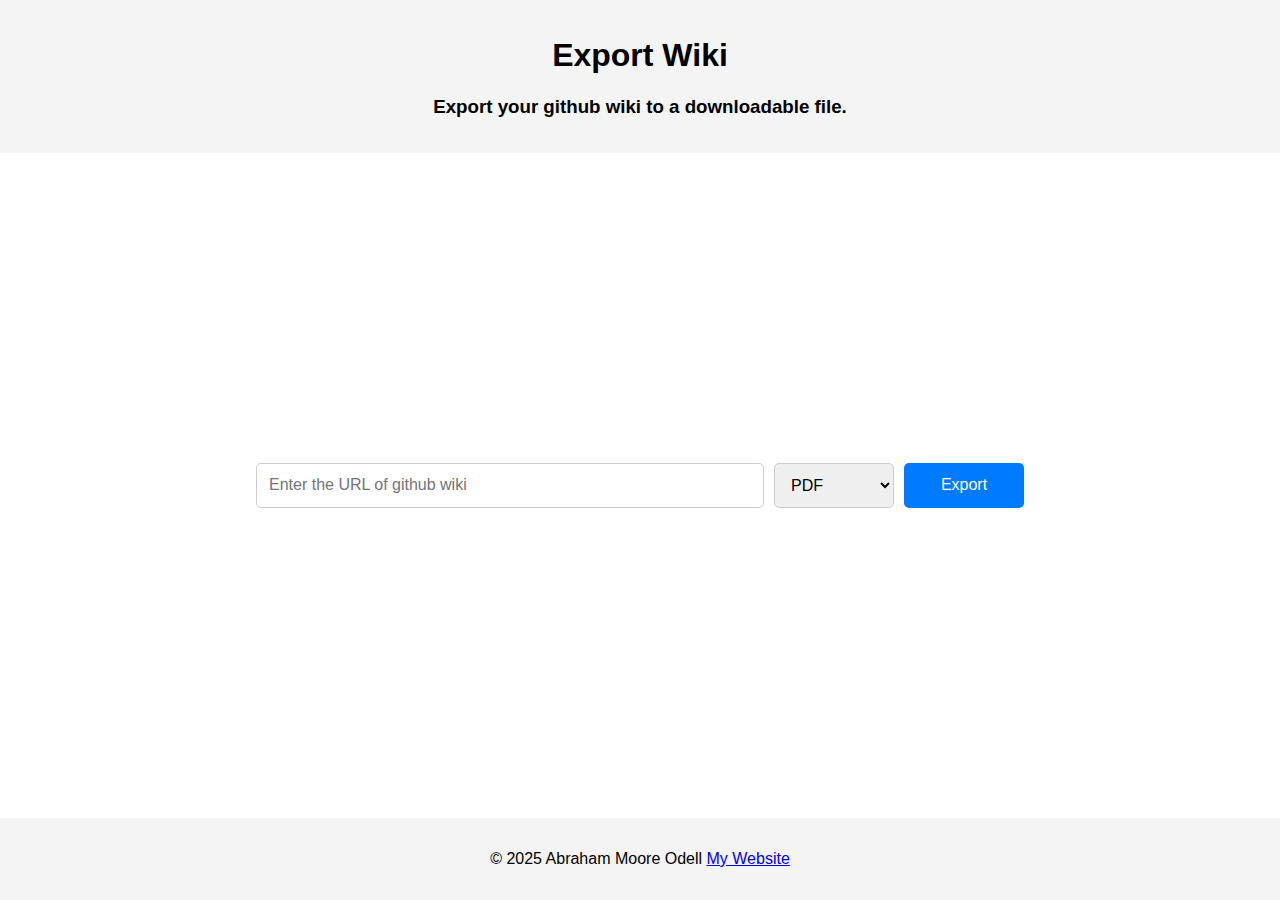
<file: index.html>
<!DOCTYPE html>
<html>
<head>
  <title>Export Wiki</title>
  <link rel="stylesheet" type="text/css" href="style.css">
</head>

<body>
  <header>
    <h1>Export Wiki</h1>
    <h3>Export your github wiki to a downloadable file.</h3>
  </header>

  <main>
    <div class="entry">
      <input type="url" id="wiki-url" placeholder="Enter the URL of github wiki">
      <select id="export-type">
        <option value="pdf">PDF</option>
        <option value="md">Markdown</option>
      </select>
      <button id="export-button">Export</button>
    </div>
  </main>

  <footer>
    <p>© 2025 Abraham Moore Odell <a href="https://abemo.github.io/abemo/" target="_blank">My Website</a></p>
  </footer>

  <script src="script.js"></script>
</body>
</html>
</file>
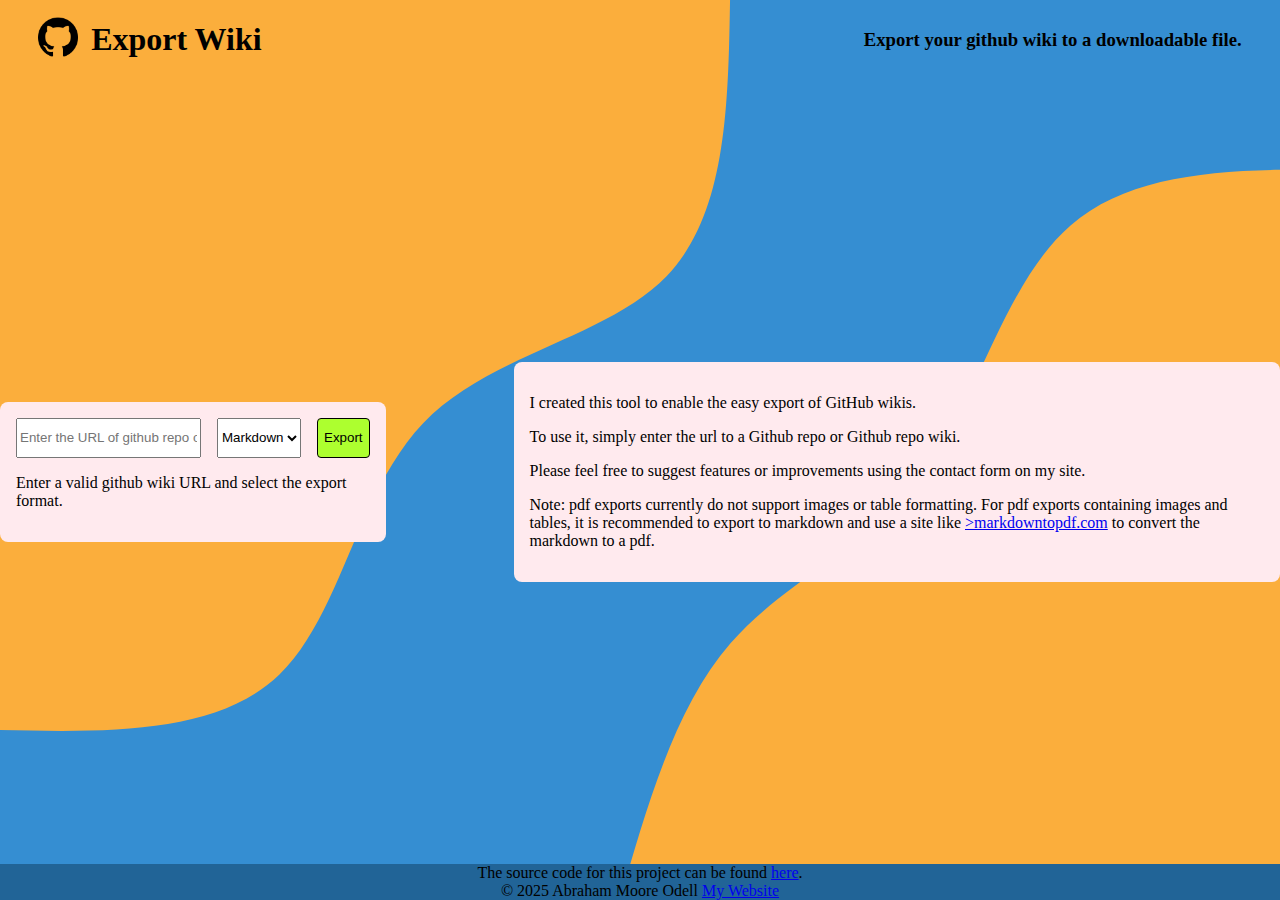
<file: frontend/index.html>
<!DOCTYPE html>
<html lang="en">
<head>
  <title>Export Wiki</title>
  <link rel="stylesheet" type="text/css" href="style.css">

  <link rel="apple-touch-icon" sizes="180x180" href="favicon/apple-touch-icon.png">
  <link rel="icon" type="image/png" sizes="32x32" href="favicon/favicon-32x32.png">
  <link rel="icon" type="image/png" sizes="16x16" href="favicon/favicon-16x16.png">
  <link rel="manifest" href="favicon/site.webmanifest">

  <meta name="description" content="Easily export your GitHub wiki into PDF, Markdown, or HTML files. Free and fast tool.">
  <meta name="keywords" content="GitHub wiki export, PDF export, Markdown export, HTML export, documentation tools">
  <meta name="author" content="Abraham Moore Odell">
</head>

<body>
  <header>
    <div id="header-left">
      <img src="assets/github-logo.png" alt="Github Logo" id="github-logo">
      <h1>Export Wiki</h1>
    </div>
    <h3>Export your github wiki to a downloadable file.</h3>
  </header>

  <main>
    <div id="entry">
      <div id="input-area">
        <input type="url" id="wiki-url" placeholder="Enter the URL of github repo or wiki...">
        <select id="export-type">
          <option value="MARKDOWN">Markdown</option>
          <option value="HTML">HTML</option>
          <option value="PDF">PDF</option>
        </select>
        <button id="export-button">Export</button>
      </div>

      <p id="status">Enter a valid github wiki URL and select the export format.</p>
    </div>

    <div id="blurb">
      <p>I created this tool to enable the easy export of GitHub wikis.</p>
      <p>To use it, simply enter the url to a Github repo or Github repo wiki.</p>
      <p>Please feel free to suggest features or improvements using the contact form on my site.</p>
      <p>Note: pdf exports currently do not support images or table formatting. For pdf exports containing images and tables, it is recommended to export to markdown and use a site like <a href="https://www.markdowntopdf.com/" target="_blank">>markdowntopdf.com</a> to convert the markdown to a pdf.</p>
    </div>
  </main>

  <footer>
    <p>The source code for this project can be found <a href="https://github.com/abemo/export-wiki" target="_blank">here</a>.</p>
    <p>© 2025 Abraham Moore Odell <a href="https://abemo.github.io/abemo/" target="_blank">My Website</a></p>
  </footer>

  <script src="script.js"></script>
  <script src="pdf_warning.js"></script>
</body>
</html>
</file>
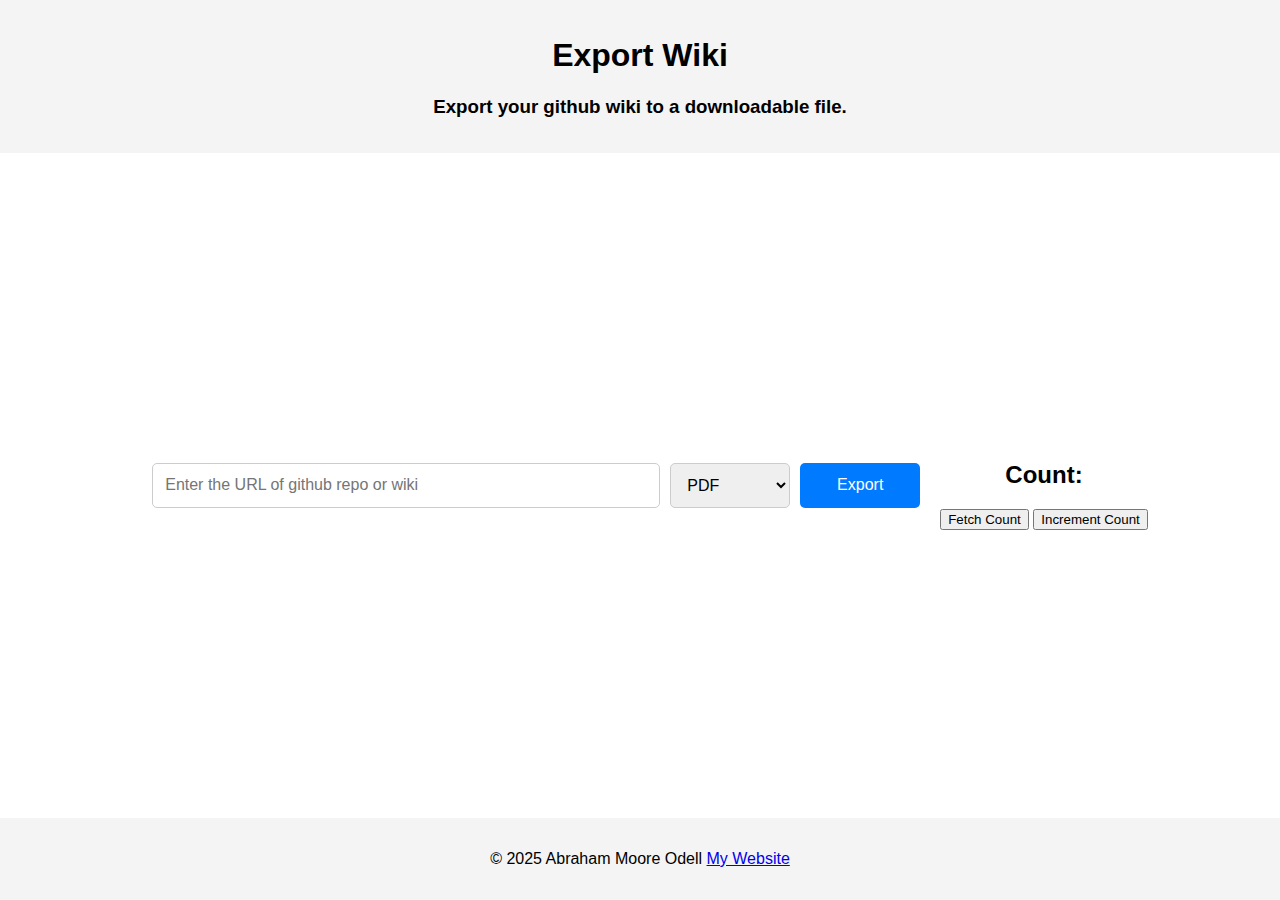
<file: view/index.html>
<!DOCTYPE html>
<html lang="en">
<head>
  <title>Export Wiki</title>
  <link rel="stylesheet" type="text/css" href="style.css">

  <link rel="apple-touch-icon" sizes="180x180" href="favicon/apple-touch-icon.png">
  <link rel="icon" type="image/png" sizes="32x32" href="favicon/favicon-32x32.png">
  <link rel="icon" type="image/png" sizes="16x16" href="favicon/favicon-16x16.png">
  <link rel="manifest" href="favicon/site.webmanifest">
</head>

<body>
  <header>
    <h1>Export Wiki</h1>
    <h3>Export your github wiki to a downloadable file.</h3>
  </header>

  <main>
    <div class="entry">
      <input type="url" id="wiki-url" placeholder="Enter the URL of github repo or wiki">
      <select id="export-type">
        <option value="pdf">PDF</option>
        <option value="md">Markdown</option>
        <option value="html">HTML</option>
      </select>
      <button id="export-button">Export</button>
    </div>

    <div class="count">
      <h2>Count:</h2>
      <button id="fetchCount">Fetch Count</button>
      <button id="incrementCount">Increment Count</button>
      <div id="dataDisplay"></div>
    </div>
  </main>

  <footer>
    <p>© 2025 Abraham Moore Odell <a href="https://abemo.github.io/abemo/" target="_blank">My Website</a></p>
  </footer>

  <script src="script.js"></script>
</body>
</html>
</file>
<file: style.css>
/* style.css */
body {
  display: flex;
  flex-direction: column;
  min-height: 100vh;
  margin: 0;
  font-family: Arial, sans-serif;
  text-align: center;
}

header, footer {
  background: #f4f4f4;
  padding: 1em;
}

header {
  position: sticky;
  top: 0;
}

footer {
  margin-top: auto;
}

main {
  flex: 1;
  display: flex;
  align-items: center;
  justify-content: center;
}

.entry {
  width: 60%;
  padding: 20px;
  display: flex;
  gap: 10px;
}

.entry input {
  flex: 2; 
}

.entry select,
.entry button {
  flex: 1;
  max-width: 120px;
}

.entry input,
.entry select,
.entry button {
  padding: 12px;
  font-size: 16px;
  border: 1px solid #ccc;
  border-radius: 5px;
}

.entry button {
  background: #007bff;
  color: white;
  cursor: pointer;
  border: none;
}

.entry button:hover {
  background: #0056b3;
}
</file>
<file: frontend/style.css>
:root {
  --primary-yellow: #fbae3c;
  --primary-blue: #358ed2;
  --secondary-blue: #216497;
}

html, body {
  height: 100%;
  margin: 0;
}

body {
  display: flex;
  flex-direction: column;
  min-height: 100vh;

  background-color: var(--primary-blue);
  background-image: url("assets/background.svg");
  background-size: cover;
}

header {
  display: flex;
  justify-content: space-between;
  align-items: center;
  flex-direction: row;
  padding: 0 3vw;
}

header #header-left {
  display: flex;
  align-items: center;
  gap: 1vw;
}

header #github-logo {
  height: 2.5em;
  position:relative;
  top: -0.2em;
}

main {
  flex: 1;
  
  display: flex;
  justify-content: center;
  align-items: center;
  flex-direction: row;
  gap: 10vw;
}

main #entry, main #blurb {
  border-radius: 0.5em;

  background-color: #FFEAEE;

  padding: 1em;
}

main #entry {
  
}

main #entry #input-area {
  display: flex;
  gap: 1em;
  height: 2.5em;
}

main #entry #input-area #export-button {
  border-radius: 4px;
  border: 1px solid black;
  background-color: greenyellow;
}

main #entry #input-area #export-button:hover {
  border-radius: 4px;
  border: 1px solid black;
  background-color: rgb(122, 181, 33);
}

main #blurb {
  
}

footer {
  background-color: var(--secondary-blue);

  display: flex;
  align-items: center;
  flex-direction: column;
}

footer p {
  margin: 0;
  padding: 0;
}
</file>
<file: view/style.css>
/* style.css */
body {
  display: flex;
  flex-direction: column;
  min-height: 100vh;
  margin: 0;
  font-family: Arial, sans-serif;
  text-align: center;
}

header, footer {
  background: #f4f4f4;
  padding: 1em;
}

header {
  position: sticky;
  top: 0;
}

footer {
  margin-top: auto;
}

main {
  flex: 1;
  display: flex;
  align-items: center;
  justify-content: center;
}

.entry {
  width: 60%;
  padding: 20px;
  display: flex;
  gap: 10px;
}

.entry input {
  flex: 2; 
}

.entry select,
.entry button {
  flex: 1;
  max-width: 120px;
}

.entry input,
.entry select,
.entry button {
  padding: 12px;
  font-size: 16px;
  border: 1px solid #ccc;
  border-radius: 5px;
}

.entry button {
  background: #007bff;
  color: white;
  cursor: pointer;
  border: none;
}

.entry button:hover {
  background: #0056b3;
}
</file>
